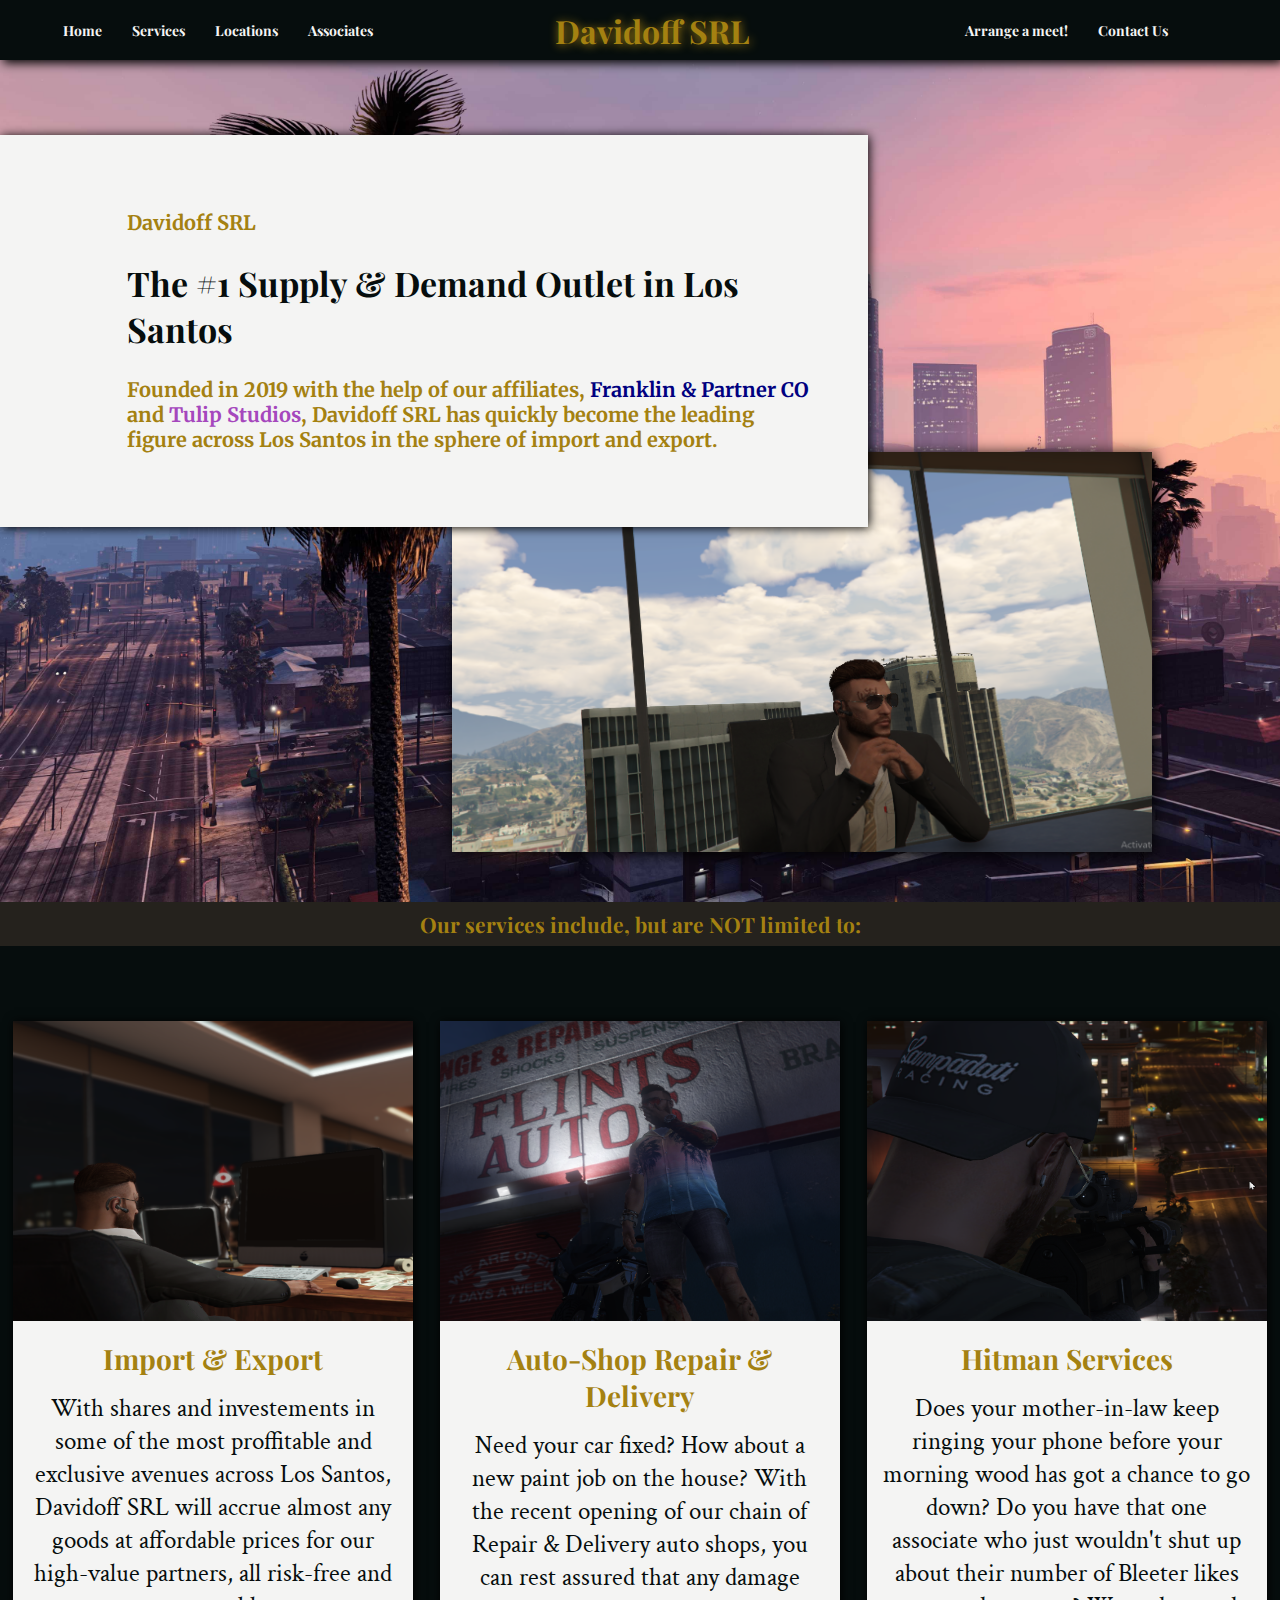
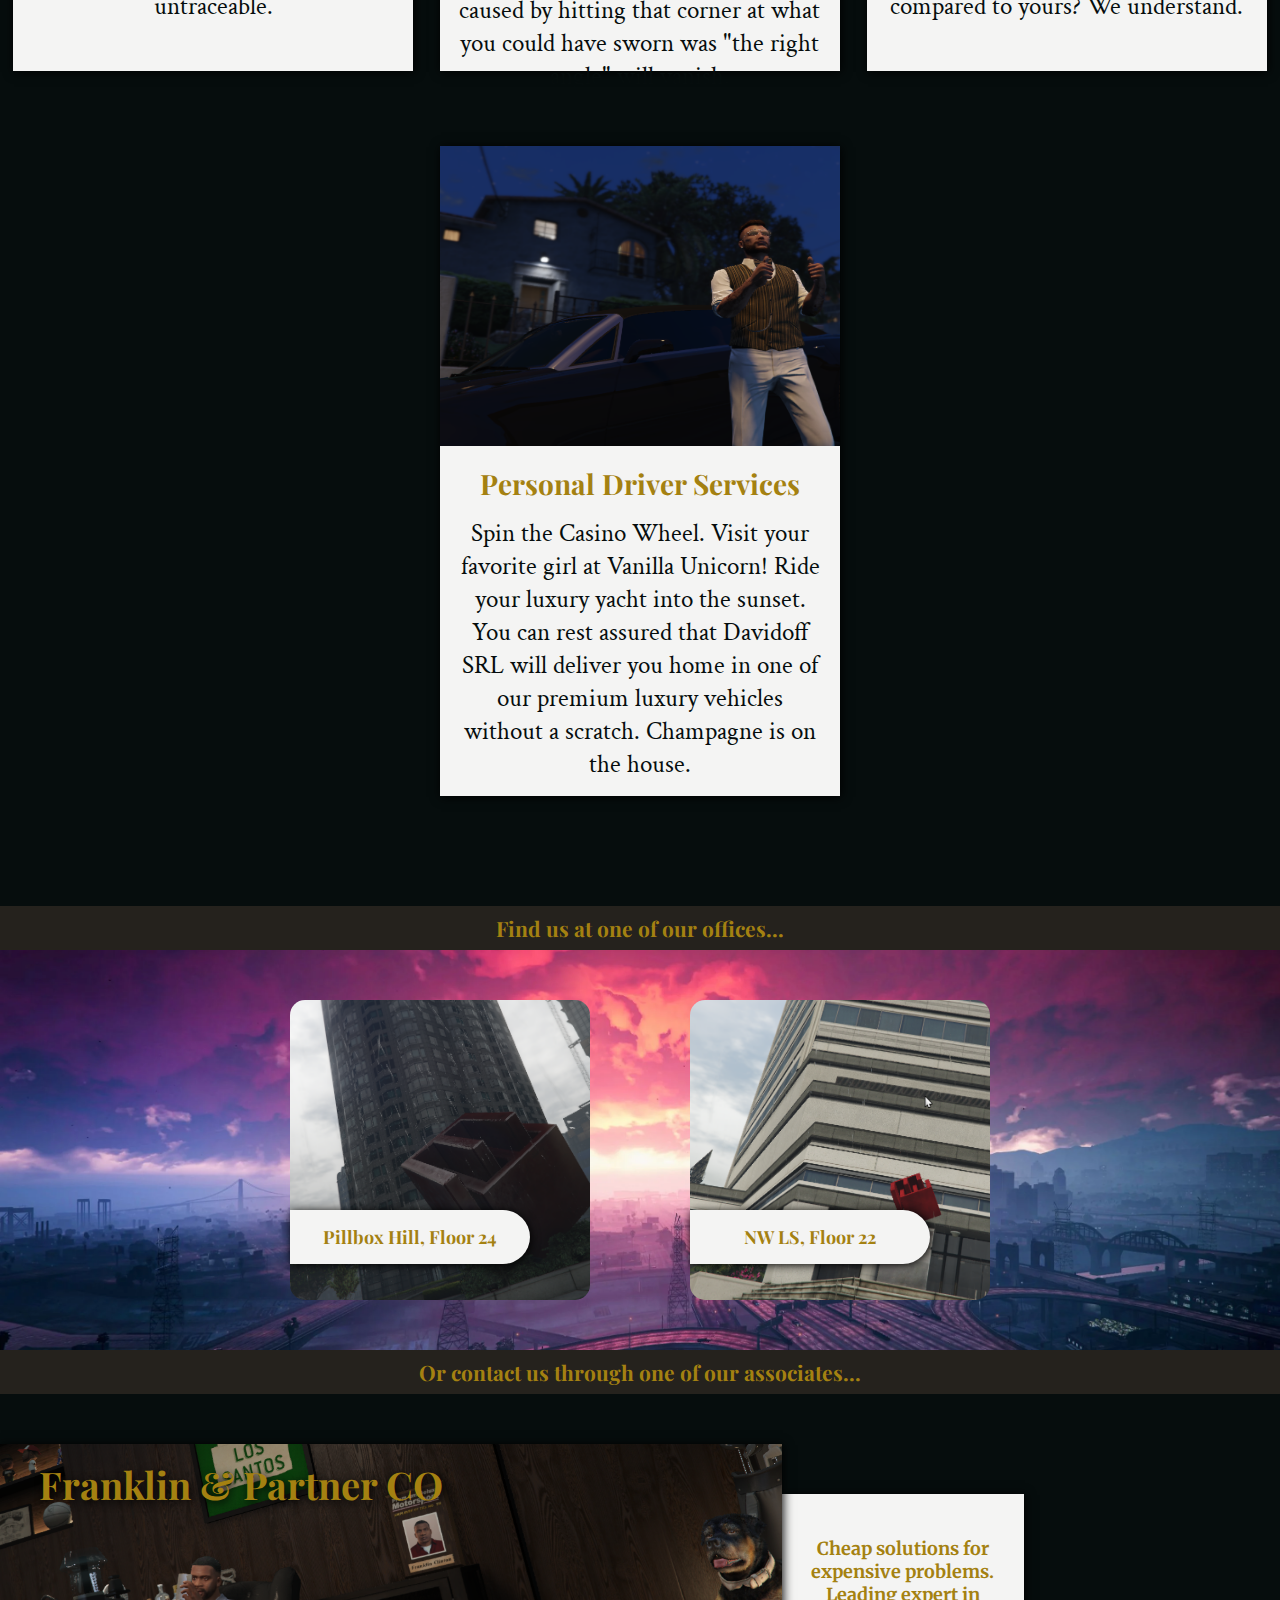
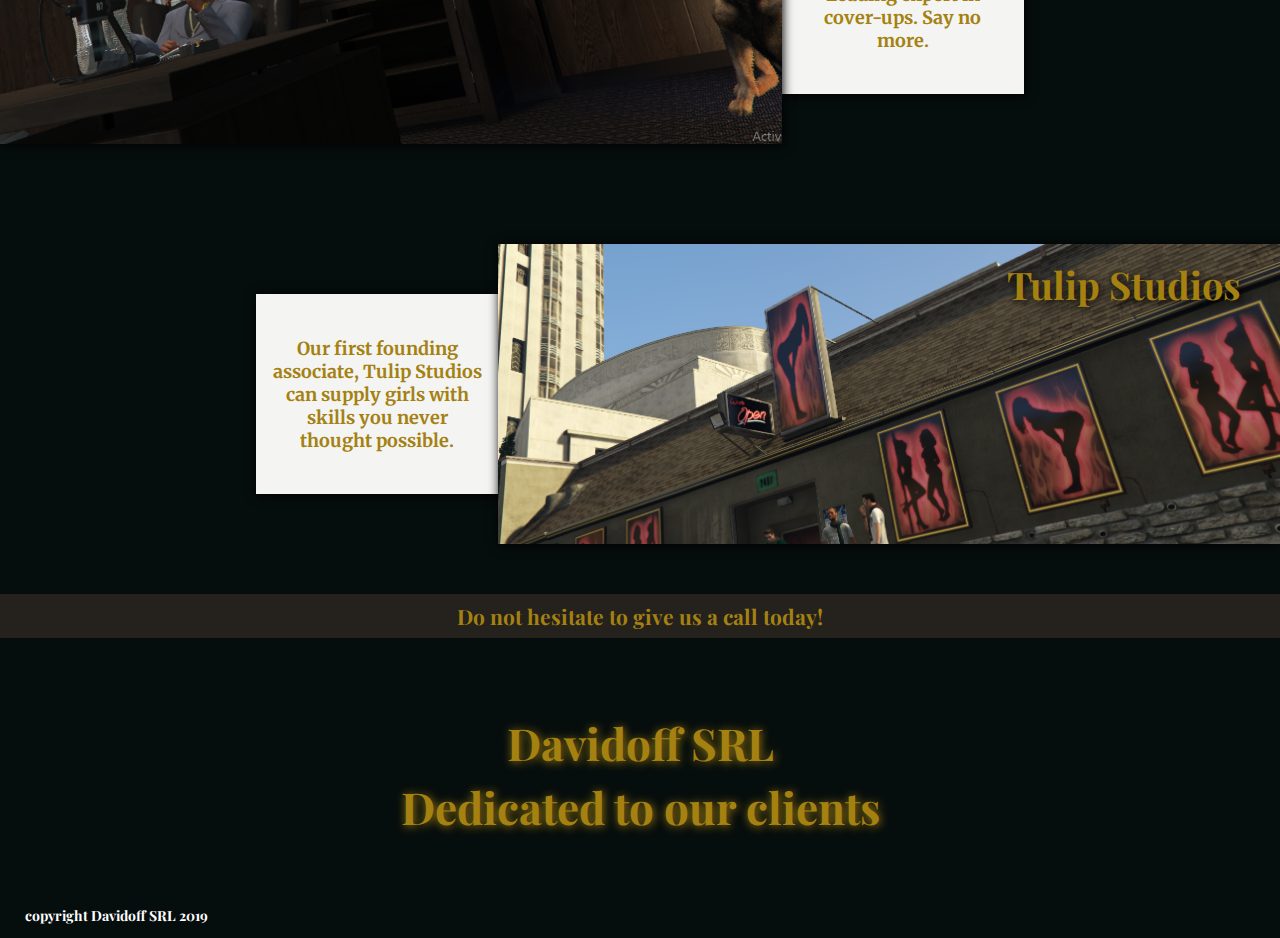
<file: index.html>
<!DOCTYPE html>
<html>
    <head>
        <title>Davidoff SRL</title>
        <link href="resources/style.css" rel="stylesheet"/>
        <link rel="preconnect" href="https://fonts.googleapis.com">
        <link rel="preconnect" href="https://fonts.gstatic.com" crossorigin>
        <link href="https://fonts.googleapis.com/css2?family=Crimson+Text&family=Merriweather&family=Playfair+Display&display=swap" rel="stylesheet">
    </head>

    <body>

        <div id="nav-bar">
            <ul class="nav-links">
                <li><a href="#index.html">Home</a></li>
                <li><a href="#services">Services</a></li>
                <li><a href="#locations">Locations</a></li>
                <li><a href="#associates">Associates</a></li>
            </ul>

            <div id="nav-logo">
                <h1>Davidoff SRL</h1>
            </div>

            <ul class="nav-links">
                <li><a href="#">Arrange a meet!</a></li>
                <li><a href="#">Contact Us</a></li>
            </ul>
        </div>

        <div id="wrapper-bg">
            
            <div id="front-banner">
                    <div id="front-banner-info">
                        <h4>Davidoff SRL</h4>
                        <h2>The #1 Supply & Demand Outlet in Los Santos</h2>
                        <h4>Founded in 2019 with the help of our affiliates, <span id="frank">Franklin & Partner CO</span> and <span id="tulip">Tulip Studios</span>, Davidoff SRL has quickly become the leading figure across Los Santos in the sphere of import and export.</h4>
                    </div>
                </div>

                <div id="banner-img">
                    <img src="resources/images/davidoffheader2img.png" width="700" height="400"/>
                </div>
        </div>

        <div class="locations-div">
            <h2>Our services include, but are NOT limited to:</h2>
        </div>
        
        <div id="services">
            <div class="box">
                <img src="resources/images/import&export img.png"/>
                <div class="info">
                    <h3>Import & Export</h3>
                    <p>With shares and investements in some of the most proffitable and exclusive avenues across Los Santos, Davidoff SRL will accrue almost any goods at affordable prices for our high-value partners, all risk-free and untraceable.</p>
                </div>
            </div>

            <div class="box">
                <img src="resources/images/auto-shop img.png"/>
                <div class="info">
                    <h3>Auto-Shop Repair & Delivery</h3>
                    <p>Need your car fixed? How about a new paint job on the house? With the recent opening of our chain of Repair & Delivery auto shops, you can rest assured that any damage caused by hitting that corner at what you could have sworn was "the right angle" will vanish.</p>
                </div>
            </div>

            <div class="box">
                <img src="resources/images/hitman img.png"/>
                <div class="info">
                    <h3>Hitman Services</h3>
                    <p>Does your mother-in-law keep ringing your phone before your morning wood has got a chance to go down? Do you have that one associate who just wouldn't shut up about their number of Bleeter likes compared to yours? We understand.</p>
                </div>
            </div>

            <div class="box">
                <img src="resources/images/driver img.png"/>
                <div class="info">
                    <h3>Personal Driver Services</h3>
                    <p>Spin the Casino Wheel. Visit your favorite girl at Vanilla Unicorn! Ride your luxury yacht into the sunset. You can rest assured that Davidoff SRL will deliver you home in one of our premium luxury vehicles without a scratch. Champagne is on the house.</p>
                </div>
            </div>
        </div>
        
        <div class="locations-div">
            <h2>Find us at one of our offices...</h2>
        </div>

        <div id="locations">
            <div class="location" id="loc1">
                 <h4>Pillbox Hill, Floor 24</h4>
            </div>

            <div class="location" id="loc2">
                 <h4>NW LS, Floor 22</h4>
            </div>
        </div>

        <div class="locations-div">
            <h2>Or contact us through one of our associates...</h2>
        </div>

        <div id="associates">

            <div id="associate1-wrapper">
                <div id="associate1-img">
                    <h2>Franklin & Partner CO</h2>
                </div>
                <div id="associate-info-box">
                    <h4>Cheap solutions for expensive problems. Leading expert in cover-ups. Say no more.</h4>
                </div>
            </div>

            <div id="associate2-wrapper">
                <div id="associate-info-box">
                    <h4>Our first founding associate, Tulip Studios can supply girls with skills you never thought possible.</h4>
                </div>
                <div id="associate2-img">
                    <h2>Tulip Studios</h2>
                </div>
            </div>

        </div>

        <div class="locations-div">
            <h2>Do not hesitate to give us a call today!</h2>
        </div>

        <footer>
            <h2>Davidoff SRL</h2>
            <h3>Dedicated to our clients</h3>
            <h4>copyright Davidoff SRL 2019</h4>
        </footer>

    </body>
</html>
</file>
<file: resources/style.css>
body {
    background-color: #f5f5f5;
    margin: 0 0;
    font-size: 14px;
}

* {
    margin: 0 0;
}

#nav-bar {
    width: 100%;
    height: 60px;
    display: inline-flex;
    box-shadow: 3px 3px 10px black;
    background-color: #060D0D;
}

#nav-logo {
    width: 33%;
    display: flex;
    justify-content: center;
    align-items: center;
    font-family: 'Playfair Display', serif;
    font-size: 16px;
    color: #A48111;
    margin-left: 25px;
    text-shadow: 1px 1px 10px #A48111;
}

.nav-links {
    display: flex;
    justify-content: center;
    align-items: center;
    width: 33%;
}

.nav-links a:hover {
    color: #9c8321;
}

.nav-links li {
    display: inline-block;
    margin: 0 15px;
}

.nav-links li:last-child {
    margin-right: 50px;
}

.nav-links a {
    text-decoration: none;
    color: #f4f4f3;
    font-size: 14px;
    font-weight: bold;
    font-family: 'Playfair Display', serif;
}

.nav-links a:hover {
    color: #A48111;
    text-shadow: 1px 1px 10px #A48111;
}

#wrapper-bg {
    background-image: url("./images/lossantosbg.jpg");
    background-size: cover;
}


#front-banner {
    z-index: 1;
    display: flex;
    justify-content: flex-end;
    background-color: #f4f4f3;
    width: 60%;
    padding: 50px;
    position: relative;
    top: 75px;
    box-shadow: 1px 1px 10px black;
}

#front-banner-info {
    width: 90%;
    max-width: 750px;
    height: 80%;
}

#front-banner-info h4 {
    margin: 25px 0;
    font-family: 'Merriweather', serif;
    color: #A48111;
    font-size: 20px;
}

#front-banner-info h2 {
    font-family: 'Playfair Display', serif;
    color:#060D0D;
    font-size: 34px;
}

#frank {
    color: navy;
}

#tulip {
    color: rgb(165, 71, 189);
}

#banner-img {
    position: relative;
    display: flex;
    justify-content: flex-end;
    padding-right: 10%;
}

#banner-img img {
    box-shadow: 2px 2px 15px black;
    opacity: 1;
    margin-bottom: 50px;
}

#services {
    background-color: #060D0D;
    width: 100%;
    display: flex;
    justify-content: space-around;
    flex-wrap: wrap;
    padding-bottom: 110px;
}

.box {
    background-color: #f4f4f3;
    display: inline-block;
    width: 400px;
    margin-top: 75px;
    height: 650px;
    box-shadow: 1px 1px 10px black;
}

.box img {
    width: 400px;
    height: 300px;
}

.info {
    padding: 15px;
    display: flex;
    justify-content: center;
    flex-direction: column;
    align-items: center;
}

.info h3 {
    font-family: 'Playfair Display', serif;
    color: #A48111;
    font-size: 28px;
    text-align: center;
}

.info p {
    text-align: center;
    margin-top: 15px;
    font-family: 'Crimson Text', serif;
    color:#060D0D;
    font-size: 25px;
}

.box:hover {
    margin-top: 40px;
    box-shadow: 5px 5px 20px black;
}

.locations-div {
    z-index: 100;
    background-color: #25221d;
    color: #A48111;
    padding: 8px;
    text-align: center;
    font-family: 'Playfair Display', serif;
}

#locations {
    background-image: url("./images/oplRrX.webp");
    background-size: cover;
    background-color: #060D0D;
    width: 100%;
    height: 400px;
    display: flex;
    justify-content: center;
    align-items: center;
}

.location {
    width: 300px;
    height: 300px;
    margin: 50px;
    border-radius: 15px;
}

#loc1 {
    background-image: url("./images/mazetowerlocationbg.png");
    background-size: cover;
}

#loc2 {
    background-image: url("./images/mazebankwestlocationbg.png");
    background-size: cover;
}

.location h4 {
    position: relative;
    top: 70%;
    background-color: #f4f4f3;
    padding: 15px;
    width: 70%;
    text-align: center;
    border-top-right-radius: 50px;
    border-bottom-right-radius: 50px;
    box-shadow: 1px 1px 10px black;
    color: #A48111;
    font-family: 'Playfair Display', serif;
    font-size: 18px;
}

footer {
    background-color: #060D0D;
    height: 300px;
}

footer h2 {
    font-family: 'Playfair Display', serif;
    color: #A48111;
    font-size: 44px;
    text-shadow: 1px 1px 10px #A48111;
    text-align: center;
    position: relative;
    top: 75px;
}

footer h3 {
    font-family: 'Playfair Display', serif;
    color: #A48111;
    font-size: 44px;
    text-shadow: 1px 1px 10px #A48111;
    text-align: center;
    position: relative;
    top: 80px;
}

footer h4 {
    font-family: 'Playfair Display', serif;
    color: white;
    font-size: 14px;
    position: relative;
    top: 150px;
    margin-left: 25px;
}

#associates {
    width: 100%;
    height: 800px;
    background-color: #060D0D;
}

#associate-info-box {
    display: flex;
    justify-content: center;
    flex-direction: column;
    padding: 0 15px;
    text-align: center;
    background-color: #f4f4f3;
    width: 250px;
    height: 200px;
    font-family: 'Merriweather', serif;
    font-size: 18px;
    color: #A48111;
    box-shadow: 1px 1px 10px black;
}

#associate1-wrapper {
    position: relative;
    top: 50px;
    width: 80%;
    display: inline-flex;
    align-items: center;
}

#associate1-img {
    background-image: url("./images/franklin&co2img.png");
    background-size: cover;
    width: 90%;
    height: 300px;
    box-shadow: 1px 1px 10px black;
    z-index: 1;
}

#associate1-img h2 {
    position: relative;
    top: 5%;
    left: 5%;
    font-family: 'Playfair Display', serif;
    color: #A48111;
    text-shadow: 2px 2px 10px black;
    font-size: 38px;
}

#associate2-wrapper {
    float: right;
    position: relative;
    width: 80%;
    top: 150px;
    display: inline-flex;
    align-items: center;
}

#associate2-img {
    background-image: url("./images/tulipstudiosimg.png");
    background-size: cover;
    width: 90%;
    height: 300px;
    box-shadow: 1px 1px 10px black;
    z-index: 1;
}

#associate2-img h2 {
    float: right;
    position: relative;
    top: 5%;
    right: 5%;
    font-family: 'Playfair Display', serif;
    color: #A48111;
    text-shadow: 2px 2px 10px black;
    font-size: 38px;
}
</file>
